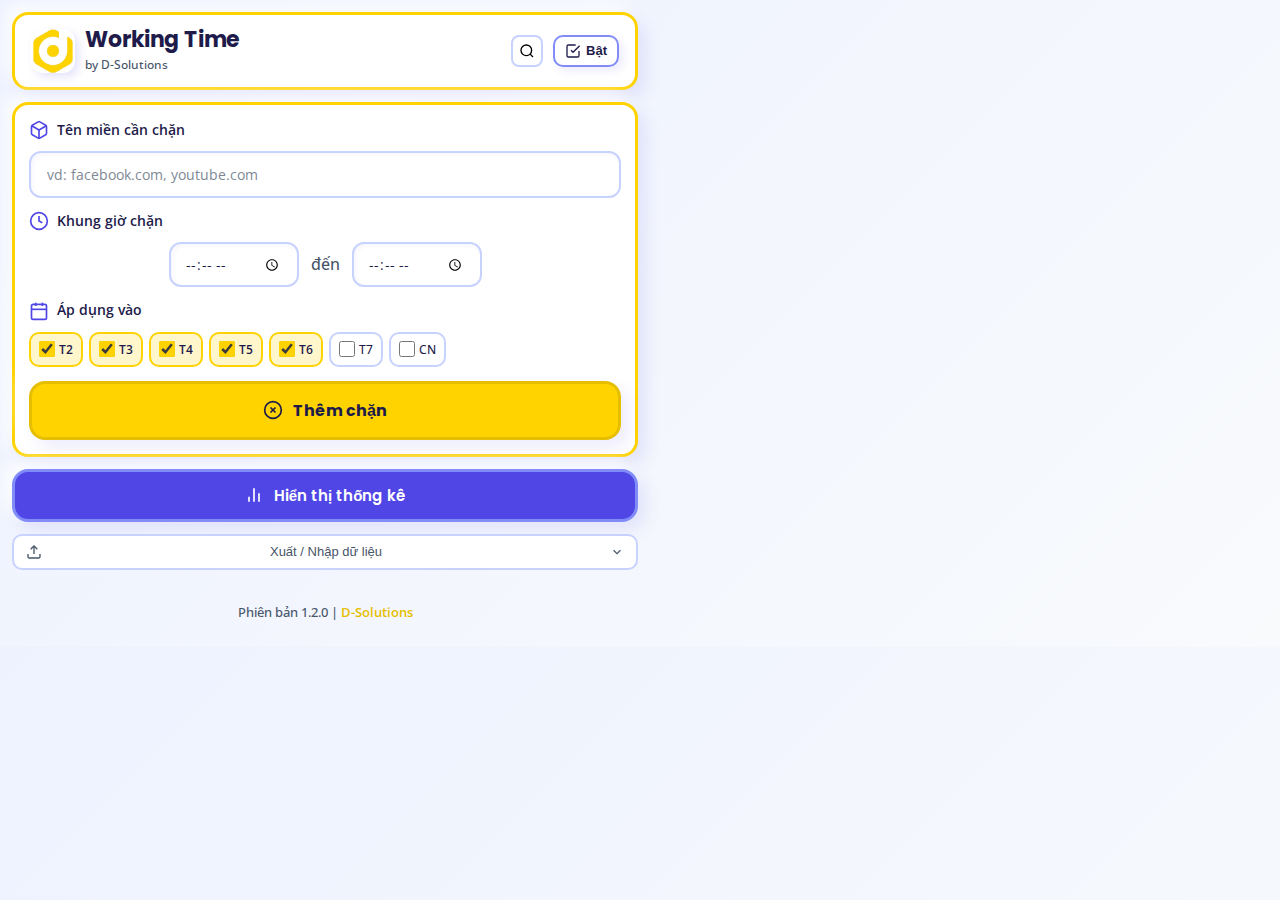
<file: index.html>
<!doctype html>
<html lang="vi">
    <head>
        <meta charset="UTF-8" />
        <meta name="viewport" content="width=device-width, initial-scale=1.0" />
        <title>Working Time - Quản lý thời gian hiệu quả</title>
        <link rel="stylesheet" href="./styles.css" />
    </head>

    <body>
        <div class="container">
            <header class="header-card">
                <img class="logo" src="icon128.png" alt="Working Time Logo" />
                <div class="title-group">
                    <h1 class="main-title">Working Time</h1>
                    <p class="subtitle">by D-Solutions</p>
                </div>
                <button id="searchToggleBtn" class="search-toggle-btn" aria-label="Tìm kiếm">
                    <svg class="btn-icon" viewBox="0 0 24 24" fill="none" stroke="currentColor" stroke-width="2">
                        <circle cx="11" cy="11" r="8"></circle>
                        <path d="m21 21-4.35-4.35"></path>
                    </svg>
                </button>
                <button id="batchToggleBtn" class="batch-toggle-btn">
                    <svg class="btn-icon" viewBox="0 0 24 24" fill="none" stroke="currentColor" stroke-width="2">
                        <polyline points="9 11 12 14 22 4"></polyline>
                        <path d="M21 12v7a2 2 0 0 1-2 2H5a2 2 0 0 1-2-2V5a2 2 0 0 1 2-2h11"></path>
                    </svg>
                    <span>Bật</span>
                </button>
            </header>

            <!-- Search Input (Hidden by default) -->
            <div id="searchContainer" class="search-container hidden">
                <svg class="search-icon" viewBox="0 0 24 24" fill="none" stroke="currentColor" stroke-width="2">
                    <circle cx="11" cy="11" r="8"></circle>
                    <path d="m21 21-4.35-4.35"></path>
                </svg>
                <input type="text" id="searchInput" class="search-input" placeholder="Tìm kiếm trang web..." aria-label="Tìm kiếm trang web" />
                <button id="searchCloseBtn" class="search-close-btn" aria-label="Đóng tìm kiếm">
                    <svg viewBox="0 0 24 24" fill="none" stroke="currentColor" stroke-width="2">
                        <line x1="18" y1="6" x2="6" y2="18"></line>
                        <line x1="6" y1="6" x2="18" y2="18"></line>
                    </svg>
                </button>
            </div>

            <!-- Container cho tùy chọn tạm dừng -->
            <div id="pauseDurationContainer" class="pause-card hidden">
                <div class="pause-content">
                    <svg class="pause-icon" viewBox="0 0 24 24" fill="none" stroke="currentColor" stroke-width="2">
                        <circle cx="12" cy="12" r="10"></circle>
                        <line x1="10" y1="15" x2="10" y2="9"></line>
                        <line x1="14" y1="15" x2="14" y2="9"></line>
                    </svg>
                    <label for="pauseDuration" class="pause-label">Tạm dừng trong:</label>
                    <input type="number" id="pauseDuration" min="5" max="120" value="30" aria-label="Thời gian tạm dừng">
                    <span class="pause-unit">phút</span>
                </div>
                <div class="pause-actions">
                    <button id="applyPauseBtn" class="apply-pause-btn">
                        <svg class="btn-icon" viewBox="0 0 24 24" fill="none" stroke="currentColor" stroke-width="2">
                            <polyline points="20 6 9 17 4 12"></polyline>
                        </svg>
                        Áp dụng
                    </button>
                    <button id="cancelPauseBtn" class="cancel-btn">
                        <svg class="btn-icon" viewBox="0 0 24 24" fill="none" stroke="currentColor" stroke-width="2">
                            <line x1="18" y1="6" x2="6" y2="18"></line>
                            <line x1="6" y1="6" x2="18" y2="18"></line>
                        </svg>
                        Hủy
                    </button>
                </div>
            </div>

            <!-- Form thêm trang web -->
            <form class="block-form form-card">
                <div class="form-section">
                    <label for="domainInput" class="form-label">
                        <svg class="label-icon" viewBox="0 0 24 24" fill="none" stroke="currentColor" stroke-width="2">
                            <path d="M21 16V8a2 2 0 0 0-1-1.73l-7-4a2 2 0 0 0-2 0l-7 4A2 2 0 0 0 3 8v8a2 2 0 0 0 1 1.73l7 4a2 2 0 0 0 2 0l7-4A2 2 0 0 0 21 16z"></path>
                            <polyline points="3.27 6.96 12 12.01 20.73 6.96"></polyline>
                            <line x1="12" y1="22.08" x2="12" y2="12"></line>
                        </svg>
                        Tên miền cần chặn
                    </label>
                    <input
                        type="text"
                        class="domain-input"
                        placeholder="vd: facebook.com, youtube.com"
                        aria-label="Nhập tên miền cần chặn"
                    />
                </div>

                <div class="form-section">
                    <label class="form-label">
                        <svg class="label-icon" viewBox="0 0 24 24" fill="none" stroke="currentColor" stroke-width="2">
                            <circle cx="12" cy="12" r="10"></circle>
                            <polyline points="12 6 12 12 16 14"></polyline>
                        </svg>
                        Khung giờ chặn
                    </label>
                    <div class="time-input-container">
                        <input type="time" id="startTime" name="startTime" required aria-label="Giờ bắt đầu">
                        <span class="time-separator">đến</span>
                        <input type="time" id="endTime" name="endTime" required aria-label="Giờ kết thúc">
                    </div>
                </div>

                <div class="form-section">
                    <label class="form-label">
                        <svg class="label-icon" viewBox="0 0 24 24" fill="none" stroke="currentColor" stroke-width="2">
                            <rect x="3" y="4" width="18" height="18" rx="2" ry="2"></rect>
                            <line x1="16" y1="2" x2="16" y2="6"></line>
                            <line x1="8" y1="2" x2="8" y2="6"></line>
                            <line x1="3" y1="10" x2="21" y2="10"></line>
                        </svg>
                        Áp dụng vào
                    </label>
                    <div class="weekday-selector">
                        <label class="weekday-label"><input type="checkbox" name="weekday" value="1" checked> T2</label>
                        <label class="weekday-label"><input type="checkbox" name="weekday" value="2" checked> T3</label>
                        <label class="weekday-label"><input type="checkbox" name="weekday" value="3" checked> T4</label>
                        <label class="weekday-label"><input type="checkbox" name="weekday" value="4" checked> T5</label>
                        <label class="weekday-label"><input type="checkbox" name="weekday" value="5" checked> T6</label>
                        <label class="weekday-label"><input type="checkbox" name="weekday" value="6"> T7</label>
                        <label class="weekday-label"><input type="checkbox" name="weekday" value="0"> CN</label>
                    </div>
                </div>

                <button class="block-button primary-btn" type="submit">
                    <svg class="btn-icon" viewBox="0 0 24 24" fill="none" stroke="currentColor" stroke-width="2">
                        <circle cx="12" cy="12" r="10"></circle>
                        <line x1="15" y1="9" x2="9" y2="15"></line>
                        <line x1="9" y1="9" x2="15" y2="15"></line>
                    </svg>
                    Thêm chặn
                </button>
            </form>
            
            <!-- Danh sách trang web -->
            <ul class="domain-list"></ul>

            <!-- Thống kê -->
            <div class="statistics-panel stats-card">
                <button id="toggleStatsBtn" class="toggle-stats-btn">
                    <svg class="btn-icon" viewBox="0 0 24 24" fill="none" stroke="currentColor" stroke-width="2">
                        <line x1="18" y1="20" x2="18" y2="10"></line>
                        <line x1="12" y1="20" x2="12" y2="4"></line>
                        <line x1="6" y1="20" x2="6" y2="14"></line>
                    </svg>
                    <span>Hiển thị thống kê</span>
                </button>
                <div id="statisticsContent" class="statistics-content hidden">
                    <div class="stats-grid">
                        <div class="stats-item stat-block">
                            <div class="stat-icon-wrapper block-icon">
                                <svg viewBox="0 0 24 24" fill="none" stroke="currentColor" stroke-width="2">
                                    <path d="M18 8A6 6 0 0 0 6 8c0 7-3 9-3 9h18s-3-2-3-9"></path>
                                    <path d="M13.73 21a2 2 0 0 1-3.46 0"></path>
                                </svg>
                            </div>
                            <div class="stat-content">
                                <div class="stats-label">Số lần bị chặn</div>
                                <div id="blockCount" class="stats-value">0</div>
                            </div>
                        </div>
                        <div class="stats-item stat-block">
                            <div class="stat-icon-wrapper time-icon">
                                <svg viewBox="0 0 24 24" fill="none" stroke="currentColor" stroke-width="2">
                                    <circle cx="12" cy="12" r="10"></circle>
                                    <polyline points="12 6 12 12 16 14"></polyline>
                                </svg>
                            </div>
                            <div class="stat-content">
                                <div class="stats-label">Thời gian tiết kiệm</div>
                                <div id="savedTime" class="stats-value">0 phút</div>
                            </div>
                        </div>
                        <div class="stats-item stat-block full-width">
                            <div class="stat-icon-wrapper trophy-icon">
                                <svg viewBox="0 0 24 24" fill="none" stroke="currentColor" stroke-width="2">
                                    <path d="M6 9H4.5a2.5 2.5 0 0 1 0-5H6"></path>
                                    <path d="M18 9h1.5a2.5 2.5 0 0 0 0-5H18"></path>
                                    <path d="M4 22h16"></path>
                                    <path d="M10 14.66V17c0 .55-.47.98-.97 1.21C7.85 18.75 7 20.24 7 22"></path>
                                    <path d="M14 14.66V17c0 .55.47.98.97 1.21C16.15 18.75 17 20.24 17 22"></path>
                                    <path d="M18 2H6v7a6 6 0 0 0 12 0V2Z"></path>
                                </svg>
                            </div>
                            <div class="stat-content">
                                <div class="stats-label">Trang web bị chặn nhiều nhất</div>
                                <div id="topBlockedDomain" class="stats-value">-</div>
                            </div>
                        </div>
                    </div>
                    <button id="resetStatsBtn" class="reset-stats-btn">
                        <svg class="btn-icon" viewBox="0 0 24 24" fill="none" stroke="currentColor" stroke-width="2">
                            <polyline points="1 4 1 10 7 10"></polyline>
                            <path d="M3.51 15a9 9 0 1 0 2.13-9.36L1 10"></path>
                        </svg>
                        Đặt lại thống kê
                    </button>
                </div>
            </div>
            
            <!-- Import/Export Toggle -->
            <div class="import-export-section">
                <button id="importExportToggle" class="import-export-toggle">
                    <svg class="toggle-icon" viewBox="0 0 24 24" fill="none" stroke="currentColor" stroke-width="2">
                        <path d="M21 15v4a2 2 0 0 1-2 2H5a2 2 0 0 1-2-2v-4"></path>
                        <polyline points="17 8 12 3 7 8"></polyline>
                        <line x1="12" y1="3" x2="12" y2="15"></line>
                    </svg>
                    <span>Xuất / Nhập dữ liệu</span>
                    <svg class="chevron-icon" viewBox="0 0 24 24" fill="none" stroke="currentColor" stroke-width="2">
                        <polyline points="6 9 12 15 18 9"></polyline>
                    </svg>
                </button>

                <div id="importExportActions" class="import-export-actions hidden">
                    <button id="exportBtn" class="action-button export-button">
                        <svg class="action-icon" viewBox="0 0 24 24" fill="none" stroke="currentColor" stroke-width="2">
                            <path d="M21 15v4a2 2 0 0 1-2 2H5a2 2 0 0 1-2-2v-4"></path>
                            <polyline points="7 10 12 15 17 10"></polyline>
                            <line x1="12" y1="15" x2="12" y2="3"></line>
                        </svg>
                        <span>Xuất dữ liệu</span>
                    </button>
                    <button id="importBtn" class="action-button import-button">
                        <svg class="action-icon" viewBox="0 0 24 24" fill="none" stroke="currentColor" stroke-width="2">
                            <path d="M21 15v4a2 2 0 0 1-2 2H5a2 2 0 0 1-2-2v-4"></path>
                            <polyline points="17 8 12 3 7 8"></polyline>
                            <line x1="12" y1="3" x2="12" y2="15"></line>
                        </svg>
                        <span>Nhập dữ liệu</span>
                    </button>
                </div>
            </div>

            <!-- Phiên bản -->
            <div class="version-info">
                <span>Phiên bản 1.2.0</span> | <a href="https://d-solutions.vn">D-Solutions</a>
            </div>
        </div>
        <script src="./script.js"></script>
    </body>
</html>
</file>
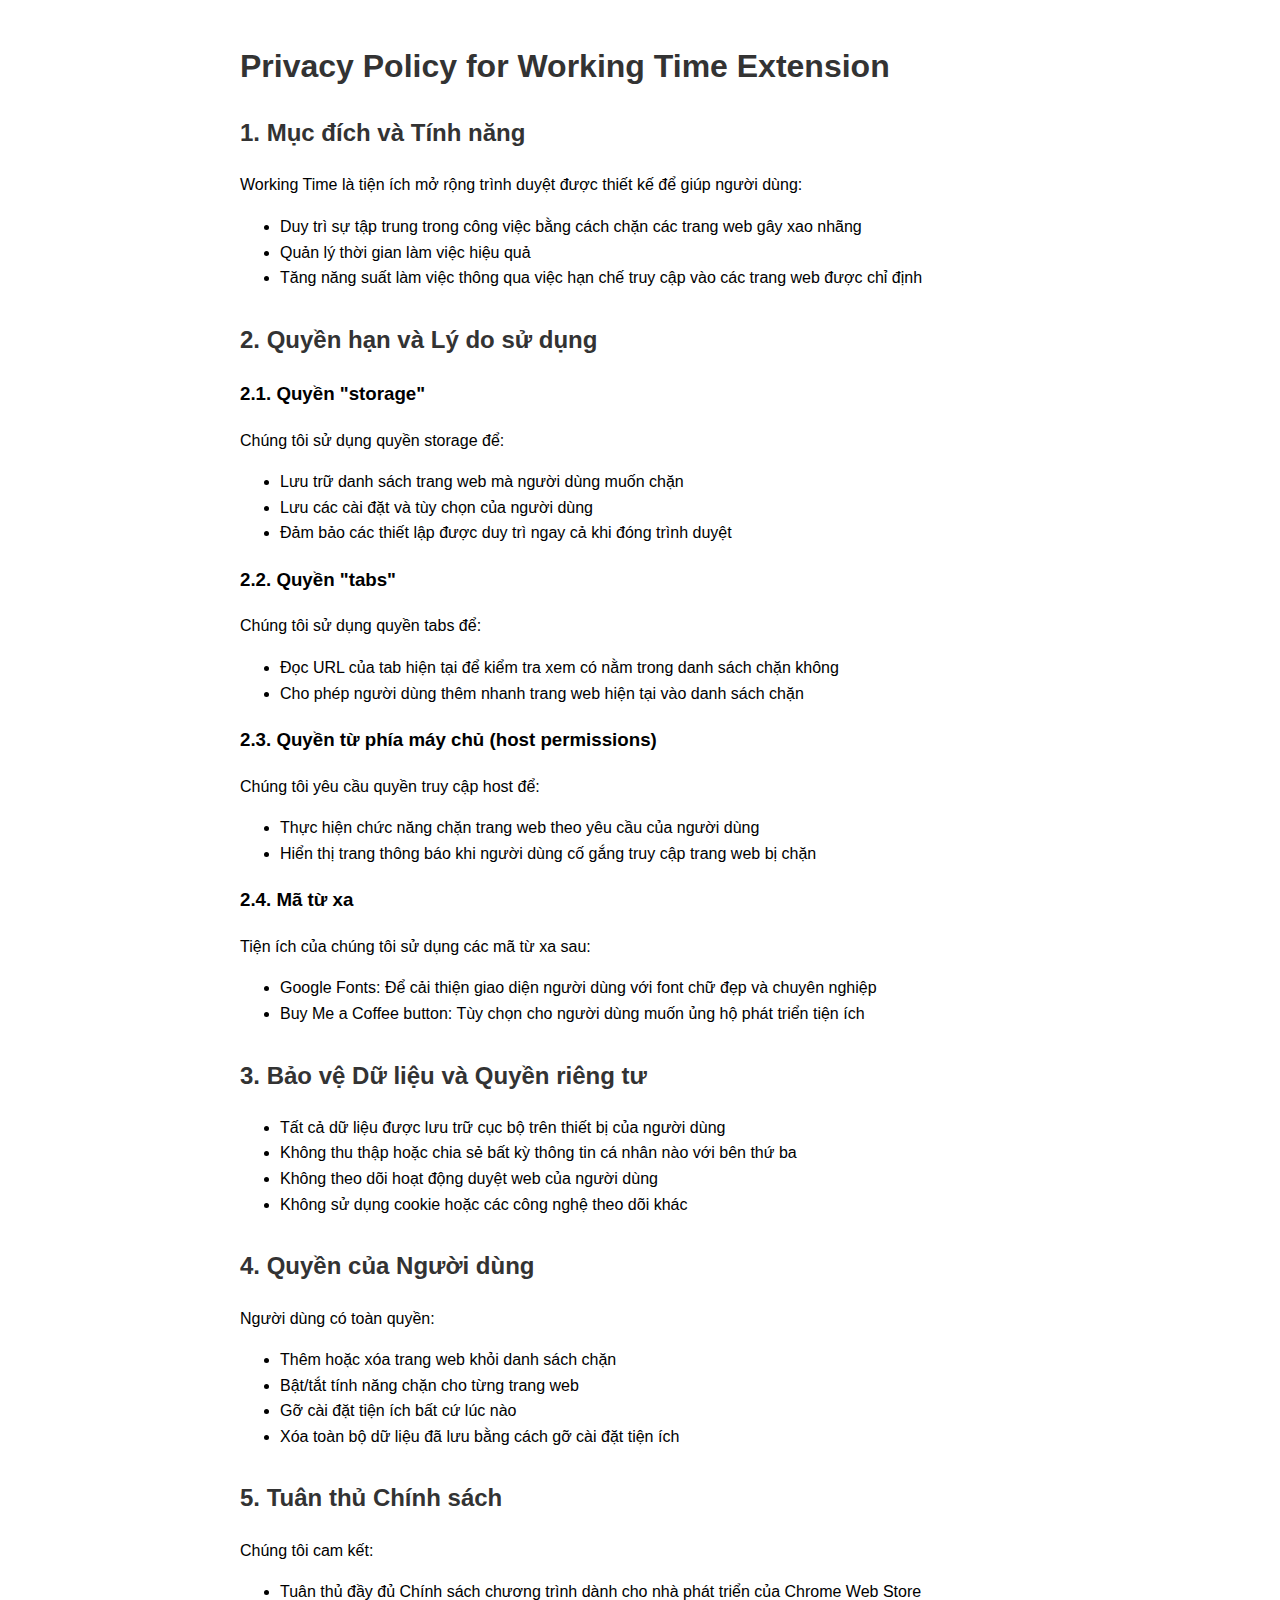
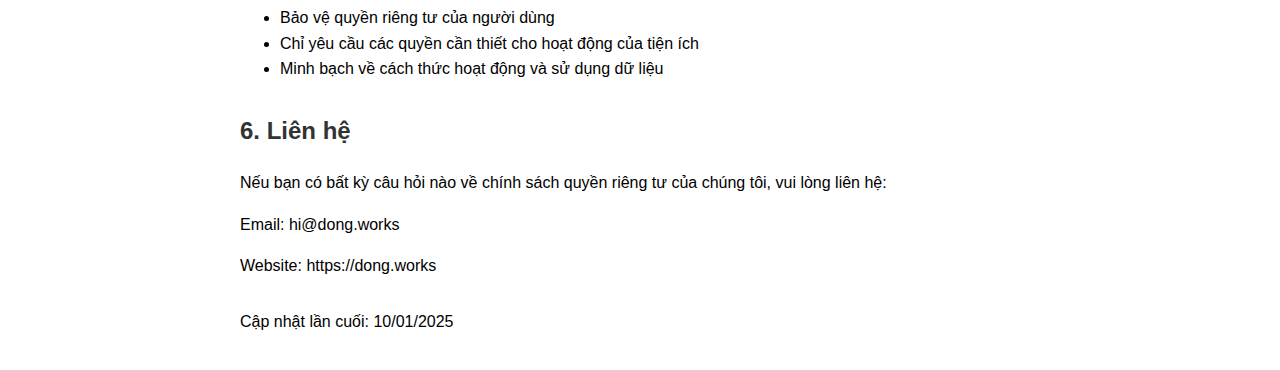
<file: privacy.html>
<!doctype html>
<html lang="en">
    <head>
        <meta charset="UTF-8" />
        <meta name="viewport" content="width=device-width, initial-scale=1.0" />
        <title>Privacy Policy - Working Time Extension</title>
        <style>
            body {
                font-family: Arial, sans-serif;
                line-height: 1.6;
                max-width: 800px;
                margin: 0 auto;
                padding: 20px;
            }
            h1,
            h2 {
                color: #333;
            }
            section {
                margin-bottom: 30px;
            }
        </style>
    </head>
    <body>
        <h1>Privacy Policy for Working Time Extension</h1>

        <section>
            <h2>1. Mục đích và Tính năng</h2>
            <p>
                Working Time là tiện ích mở rộng trình duyệt được thiết kế để
                giúp người dùng:
            </p>
            <ul>
                <li>
                    Duy trì sự tập trung trong công việc bằng cách chặn các
                    trang web gây xao nhãng
                </li>
                <li>Quản lý thời gian làm việc hiệu quả</li>
                <li>
                    Tăng năng suất làm việc thông qua việc hạn chế truy cập vào
                    các trang web được chỉ định
                </li>
            </ul>
        </section>

        <section>
            <h2>2. Quyền hạn và Lý do sử dụng</h2>

            <h3>2.1. Quyền "storage"</h3>
            <p>Chúng tôi sử dụng quyền storage để:</p>
            <ul>
                <li>Lưu trữ danh sách trang web mà người dùng muốn chặn</li>
                <li>Lưu các cài đặt và tùy chọn của người dùng</li>
                <li>
                    Đảm bảo các thiết lập được duy trì ngay cả khi đóng trình
                    duyệt
                </li>
            </ul>

            <h3>2.2. Quyền "tabs"</h3>
            <p>Chúng tôi sử dụng quyền tabs để:</p>
            <ul>
                <li>
                    Đọc URL của tab hiện tại để kiểm tra xem có nằm trong danh
                    sách chặn không
                </li>
                <li>
                    Cho phép người dùng thêm nhanh trang web hiện tại vào danh
                    sách chặn
                </li>
            </ul>

            <h3>2.3. Quyền từ phía máy chủ (host permissions)</h3>
            <p>Chúng tôi yêu cầu quyền truy cập host để:</p>
            <ul>
                <li>
                    Thực hiện chức năng chặn trang web theo yêu cầu của người
                    dùng
                </li>
                <li>
                    Hiển thị trang thông báo khi người dùng cố gắng truy cập
                    trang web bị chặn
                </li>
            </ul>

            <h3>2.4. Mã từ xa</h3>
            <p>Tiện ích của chúng tôi sử dụng các mã từ xa sau:</p>
            <ul>
                <li>
                    Google Fonts: Để cải thiện giao diện người dùng với font chữ
                    đẹp và chuyên nghiệp
                </li>
                <li>
                    Buy Me a Coffee button: Tùy chọn cho người dùng muốn ủng hộ
                    phát triển tiện ích
                </li>
            </ul>
        </section>

        <section>
            <h2>3. Bảo vệ Dữ liệu và Quyền riêng tư</h2>
            <ul>
                <li>
                    Tất cả dữ liệu được lưu trữ cục bộ trên thiết bị của người
                    dùng
                </li>
                <li>
                    Không thu thập hoặc chia sẻ bất kỳ thông tin cá nhân nào với
                    bên thứ ba
                </li>
                <li>Không theo dõi hoạt động duyệt web của người dùng</li>
                <li>Không sử dụng cookie hoặc các công nghệ theo dõi khác</li>
            </ul>
        </section>

        <section>
            <h2>4. Quyền của Người dùng</h2>
            <p>Người dùng có toàn quyền:</p>
            <ul>
                <li>Thêm hoặc xóa trang web khỏi danh sách chặn</li>
                <li>Bật/tắt tính năng chặn cho từng trang web</li>
                <li>Gỡ cài đặt tiện ích bất cứ lúc nào</li>
                <li>
                    Xóa toàn bộ dữ liệu đã lưu bằng cách gỡ cài đặt tiện ích
                </li>
            </ul>
        </section>

        <section>
            <h2>5. Tuân thủ Chính sách</h2>
            <p>Chúng tôi cam kết:</p>
            <ul>
                <li>
                    Tuân thủ đầy đủ Chính sách chương trình dành cho nhà phát
                    triển của Chrome Web Store
                </li>
                <li>Bảo vệ quyền riêng tư của người dùng</li>
                <li>
                    Chỉ yêu cầu các quyền cần thiết cho hoạt động của tiện ích
                </li>
                <li>Minh bạch về cách thức hoạt động và sử dụng dữ liệu</li>
            </ul>
        </section>

        <section>
            <h2>6. Liên hệ</h2>
            <p>
                Nếu bạn có bất kỳ câu hỏi nào về chính sách quyền riêng tư của
                chúng tôi, vui lòng liên hệ:
            </p>
            <p>Email: hi@dong.works</p>
            <p>Website: https://dong.works</p>
        </section>

        <footer>
            <p>Cập nhật lần cuối: 10/01/2025</p>
        </footer>
    </body>
</html>
</file>
<file: styles.css>
/**
 * Working Time Extension - styles.css
 * Version: 1.2.0
 * Design: Educational Platform - Claymorphism Style
 * Primary Color: #ffd300 (D-Solutions Yellow)
 */

@import url('https://fonts.googleapis.com/css2?family=Open+Sans:wght@300;400;500;600;700&family=Poppins:wght@400;500;600;700&display=swap');

/* ----- CSS VARIABLES ----- */
:root {
    /* D-Solutions Brand Colors */
    --primary: #ffd300;
    --primary-dark: #e6be00;
    --primary-light: #fff066;

    /* Educational Platform Colors */
    --secondary: #4F46E5;
    --secondary-light: #818CF8;
    --accent: #F97316;
    --background: #EEF2FF;
    --surface: #FFFFFF;
    --text-primary: #1E1B4B;
    --text-secondary: #475569;
    --border: #C7D2FE;

    /* Semantic Colors */
    --success: #22C55E;
    --error: #EF4444;
    --warning: #F59E0B;

    /* Claymorphism Shadows */
    --shadow-soft: 8px 8px 16px rgba(79, 70, 229, 0.1),
                   -8px -8px 16px rgba(255, 255, 255, 0.8);
    --shadow-pressed: inset 4px 4px 8px rgba(79, 70, 229, 0.1),
                      inset -4px -4px 8px rgba(255, 255, 255, 0.5);
    --shadow-hover: 12px 12px 20px rgba(79, 70, 229, 0.15),
                    -12px -12px 20px rgba(255, 255, 255, 0.9);
}

/* ----- RESET & BASE ----- */
* {
    margin: 0;
    padding: 0;
    box-sizing: border-box;
    border: none;
}

ul {
    list-style: none;
}

body {
    width: 650px;
    min-height: 500px;
    margin: 0;
    padding: 12px;
    font-family: 'Open Sans', sans-serif;
    background: linear-gradient(135deg, var(--background) 0%, #F8FAFC 100%);
    color: var(--text-primary);
    line-height: 1.6;
}

h1, h2, h3, h4, h5, h6 {
    font-family: 'Poppins', sans-serif;
    font-weight: 600;
}

.container {
    width: 100%;
    min-width: 400px;
}

/* ----- SVG ICONS ----- */
.btn-icon, .label-icon, .search-icon, .pause-icon {
    width: 20px;
    height: 20px;
    flex-shrink: 0;
}

.stat-icon-wrapper svg {
    width: 24px;
    height: 24px;
}

/* ----- HEADER ----- */
.header-card {
    display: flex;
    align-items: center;
    gap: 10px;
    padding: 12px 16px;
    margin-bottom: 12px;
    background: var(--surface);
    border-radius: 16px;
    border: 3px solid var(--primary);
    box-shadow: var(--shadow-soft);
    transition: all 200ms ease-out;
    flex-wrap: nowrap;
}

.logo {
    width: 44px;
    height: 44px;
    border-radius: 12px;
    box-shadow: 4px 4px 8px rgba(79, 70, 229, 0.15);
    flex-shrink: 0;
}

.title-group {
    display: flex;
    flex-direction: column;
    gap: 2px;
    flex: 1;
    min-width: 0;
}

.main-title {
    font-size: 22px;
    font-weight: 700;
    color: var(--text-primary);
    line-height: 1.2;
    white-space: nowrap;
}

.subtitle {
    font-size: 12px;
    color: var(--text-secondary);
    font-weight: 500;
    white-space: nowrap;
}

/* Search Toggle Button */
.search-toggle-btn {
    display: inline-flex;
    align-items: center;
    justify-content: center;
    width: 32px;
    height: 32px;
    min-width: 32px;
    max-width: 32px;
    min-height: 32px;
    max-height: 32px;
    background: var(--surface);
    border: 2px solid var(--border);
    border-radius: 8px;
    cursor: pointer;
    transition: all 200ms ease-out;
    flex-shrink: 0;
    padding: 0;
}

.search-toggle-btn:hover {
    border-color: var(--primary);
    background: rgba(255, 211, 0, 0.1);
    transform: translateY(-2px);
}

.search-toggle-btn .btn-icon {
    width: 16px;
    height: 16px;
}

/* Batch Toggle in Header */
.header-card .batch-toggle-btn {
    display: flex;
    align-items: center;
    gap: 5px;
    padding: 6px 10px;
    background: var(--surface);
    border: 2px solid var(--secondary-light);
    border-radius: 10px;
    cursor: pointer;
    white-space: nowrap;
    font-size: 13px;
    font-weight: 600;
    color: var(--text-primary);
    box-shadow: 4px 4px 8px rgba(79, 70, 229, 0.1);
    transition: all 200ms ease-out;
    flex-shrink: 0;
}

.header-card .batch-toggle-btn:hover {
    transform: translateY(-2px);
    box-shadow: 6px 6px 12px rgba(79, 70, 229, 0.15);
}

.header-card .batch-toggle-btn.all-active {
    background: var(--error);
    color: white;
    border-color: var(--error);
}

.header-card .batch-toggle-btn.paused {
    background: var(--success);
    color: white;
    border-color: var(--success);
}

.header-card .batch-toggle-btn .btn-icon {
    width: 16px;
    height: 16px;
}

/* Search Container */
.search-container {
    display: flex;
    align-items: center;
    gap: 8px;
    padding: 10px 12px;
    margin-bottom: 12px;
    background: var(--surface);
    border-radius: 14px;
    border: 3px solid var(--border);
    box-shadow: var(--shadow-soft);
    position: relative;
}

.search-container.hidden {
    display: none;
}

.search-container .search-icon {
    width: 18px;
    height: 18px;
    color: var(--text-secondary);
    flex-shrink: 0;
}

.search-container .search-input {
    flex: 1;
    padding: 6px 8px;
    border: none;
    background: transparent;
    font-size: 14px;
    color: var(--text-primary);
    outline: none;
}

.search-close-btn {
    display: flex;
    align-items: center;
    justify-content: center;
    width: 28px;
    height: 28px;
    background: var(--surface);
    border: 2px solid var(--border);
    border-radius: 8px;
    cursor: pointer;
    transition: all 200ms ease-out;
    flex-shrink: 0;
}

.search-close-btn:hover {
    background: var(--error);
    border-color: var(--error);
    color: white;
}

.search-close-btn svg {
    width: 14px;
    height: 14px;
}

/* ----- IMPORT/EXPORT SECTION ----- */
.import-export-section {
    margin-bottom: 10px;
}

.import-export-toggle {
    display: flex;
    align-items: center;
    gap: 8px;
    width: 100%;
    padding: 8px 12px;
    background: var(--surface);
    border: 2px solid var(--border);
    border-radius: 10px;
    cursor: pointer;
    font-size: 13px;
    font-weight: 500;
    color: var(--text-secondary);
    transition: all 200ms ease-out;
}

.import-export-toggle:hover {
    border-color: var(--primary);
    color: var(--text-primary);
}

.import-export-toggle .toggle-icon {
    width: 16px;
    height: 16px;
    flex-shrink: 0;
}

.import-export-toggle span {
    flex: 1;
}

.import-export-toggle .chevron-icon {
    width: 14px;
    height: 14px;
    flex-shrink: 0;
    transition: transform 200ms ease-out;
}

.import-export-toggle.active .chevron-icon {
    transform: rotate(180deg);
}

.import-export-actions {
    display: grid;
    grid-template-columns: 1fr 1fr;
    gap: 8px;
    margin-top: 8px;
    padding: 0;
    overflow: hidden;
    max-height: 0;
    opacity: 0;
    transition: all 300ms ease-out;
}

.import-export-actions.show {
    max-height: 200px;
    opacity: 1;
}

.import-export-actions.hidden {
    display: none;
}

.action-button {
    display: flex;
    align-items: center;
    justify-content: center;
    gap: 6px;
    padding: 10px 12px;
    background: var(--surface);
    border: 2px solid var(--border);
    border-radius: 10px;
    cursor: pointer;
    font-size: 13px;
    font-weight: 600;
    color: var(--text-primary);
    transition: all 200ms ease-out;
}

.action-button .action-icon {
    width: 16px;
    height: 16px;
    flex-shrink: 0;
}

.export-button:hover {
    border-color: var(--success);
    background: rgba(34, 197, 94, 0.1);
    color: var(--success);
}

.import-button:hover {
    border-color: var(--secondary);
    background: rgba(79, 70, 229, 0.1);
    color: var(--secondary);
}

/* ----- FORM CARD ----- */
.form-card {
    padding: 14px;
    margin-bottom: 12px;
    background: var(--surface);
    border-radius: 16px;
    border: 3px solid var(--primary);
    box-shadow: var(--shadow-soft);
}

.form-section {
    margin-bottom: 12px;
}

.form-section:last-of-type {
    margin-bottom: 14px;
}

.form-label {
    display: flex;
    align-items: center;
    gap: 8px;
    font-size: 14px;
    font-weight: 600;
    color: var(--text-primary);
    margin-bottom: 10px;
}

.label-icon {
    color: var(--secondary);
}

.domain-input {
    width: 100%;
    padding: 12px 16px;
    border: 2px solid var(--border);
    border-radius: 12px;
    font-size: 14px;
    font-family: 'Open Sans', sans-serif;
    background: var(--surface);
    color: var(--text-primary);
    box-shadow: inset 2px 2px 4px rgba(79, 70, 229, 0.05);
    transition: all 200ms ease-out;
}

.domain-input:focus {
    outline: none;
    border-color: var(--primary);
    box-shadow: 0 0 0 3px rgba(255, 211, 0, 0.2);
}

.domain-input::placeholder {
    color: var(--text-secondary);
    opacity: 0.7;
}

.domain-input-invalid {
    border-color: var(--error);
    box-shadow: 0 0 0 3px rgba(239, 68, 68, 0.1);
}

.domain-input-valid {
    border-color: var(--success);
    box-shadow: 0 0 0 3px rgba(34, 197, 94, 0.1);
}

.time-input-container {
    display: flex;
    align-items: center;
    justify-content: center;
    gap: 12px;
}

.time-input-container input[type="time"] {
    padding: 10px 14px;
    border: 2px solid var(--border);
    border-radius: 12px;
    font-size: 14px;
    font-family: 'Open Sans', sans-serif;
    background: var(--surface);
    color: var(--text-primary);
    width: 130px;
    box-shadow: inset 2px 2px 4px rgba(79, 70, 229, 0.05);
    transition: all 200ms ease-out;
    cursor: pointer;
}

.time-input-container input[type="time"]:focus {
    outline: none;
    border-color: var(--primary);
    box-shadow: 0 0 0 3px rgba(255, 211, 0, 0.2);
}

.time-separator {
    font-weight: 500;
    color: var(--text-secondary);
}

.weekday-selector {
    display: flex;
    flex-wrap: nowrap;
    gap: 6px;
}

.weekday-label {
    display: inline-flex;
    align-items: center;
    justify-content: center;
    gap: 4px;
    padding: 6px 8px;
    background: var(--surface);
    border: 2px solid var(--border);
    border-radius: 10px;
    cursor: pointer;
    font-size: 12px;
    font-weight: 500;
    color: var(--text-primary);
    transition: all 200ms ease-out;
    user-select: none;
    white-space: nowrap;
}

.weekday-label:hover {
    border-color: var(--primary);
    background: rgba(255, 211, 0, 0.1);
}

.weekday-label input[type="checkbox"] {
    cursor: pointer;
    width: 16px;
    height: 16px;
    accent-color: var(--primary);
}

.weekday-label input[type="checkbox"]:checked + span,
.weekday-label:has(input[type="checkbox"]:checked) {
    background: rgba(255, 211, 0, 0.2);
    border-color: var(--primary);
    font-weight: 600;
}

/* ----- PRIMARY BUTTON ----- */
.primary-btn {
    display: flex;
    align-items: center;
    justify-content: center;
    gap: 10px;
    width: 100%;
    padding: 14px 24px;
    background: var(--primary);
    border: 3px solid var(--primary-dark);
    border-radius: 16px;
    cursor: pointer;
    font-size: 16px;
    font-weight: 700;
    font-family: 'Poppins', sans-serif;
    color: var(--text-primary);
    box-shadow: var(--shadow-soft);
    transition: all 200ms ease-out;
}

.primary-btn:hover {
    transform: translateY(-3px);
    box-shadow: var(--shadow-hover);
    background: var(--primary-light);
}

.primary-btn:active {
    transform: translateY(0);
    box-shadow: var(--shadow-pressed);
}

/* ----- DOMAIN LIST ----- */
.domain-list {
    margin-top: 0;
    margin-bottom: 12px;
    padding: 12px;
    background: var(--surface);
    border-radius: 14px;
    border: 3px solid var(--border);
    max-height: 300px;
    overflow-y: auto;
    box-shadow: var(--shadow-soft);
}

.domain-list:empty {
    display: none;
}

.domain {
    display: grid;
    grid-template-columns: auto 1fr auto;
    grid-template-rows: auto auto;
    gap: 6px 10px;
    padding: 10px;
    margin-bottom: 8px;
    background: rgba(238, 242, 255, 0.5);
    border-radius: 10px;
    border: 2px solid var(--border);
    transition: all 200ms ease-out;
}

.domain:hover {
    background: rgba(255, 211, 0, 0.1);
    border-color: var(--primary);
}

.domain:last-child {
    margin-bottom: 0;
}

/* Row 1: Toggle + Domain Name + Delete Button */
.domain .toggle {
    grid-column: 1;
    grid-row: 1;
}

.domain li {
    grid-column: 2;
    grid-row: 1;
    list-style: none;
    word-break: break-all;
    font-size: 15px;
    color: var(--text-primary);
    font-weight: 600;
    align-self: center;
}

.domain .delete-btn {
    grid-column: 3;
    grid-row: 1;
}

/* Row 2: Time Display spans across */
.domain .time-display {
    grid-column: 2 / 4;
    grid-row: 2;
}

.domain-hidden {
    display: none !important;
}

/* ----- TOGGLE SWITCH ----- */
.toggle {
    position: relative;
    display: inline-block;
    width: 50px;
    height: 26px;
    flex-shrink: 0;
}

.toggle input {
    opacity: 0;
    width: 0;
    height: 0;
}

.slider {
    position: absolute;
    cursor: pointer;
    top: 0;
    left: 0;
    right: 0;
    bottom: 0;
    background: var(--surface);
    border: 2px solid var(--border);
    transition: all 300ms ease-out;
    border-radius: 20px;
    box-shadow: inset 2px 2px 4px rgba(79, 70, 229, 0.1);
}

.slider:before {
    position: absolute;
    content: "";
    height: 18px;
    width: 18px;
    left: 3px;
    bottom: 2px;
    background: var(--text-secondary);
    transition: all 300ms ease-out;
    border-radius: 50%;
    box-shadow: 2px 2px 4px rgba(0, 0, 0, 0.2);
}

input:checked + .slider {
    background: var(--text-primary);
    border-color: var(--primary);
}

input:checked + .slider:before {
    transform: translateX(24px);
    background: var(--primary);
}

.delete-btn {
    display: flex;
    align-items: center;
    justify-content: center;
    width: 32px;
    height: 32px;
    background: var(--error);
    color: white;
    border: none;
    border-radius: 10px;
    cursor: pointer;
    font-size: 16px;
    font-weight: bold;
    transition: all 200ms ease-out;
    flex-shrink: 0;
}

.delete-btn:hover {
    transform: scale(1.1);
    box-shadow: 4px 4px 8px rgba(239, 68, 68, 0.3);
}

.delete-btn:active {
    transform: scale(0.95);
}

/* ----- TIME DISPLAY ----- */
.time-display {
    font-size: 13px;
    color: var(--text-secondary);
    display: flex;
    align-items: center;
    gap: 8px;
    flex-wrap: wrap;
    margin-left: 0;
}

.time-display input[type="time"] {
    border: 1px solid var(--border);
    background: var(--surface);
    color: var(--text-primary);
    font-size: 13px;
    padding: 4px 8px;
    cursor: pointer;
    width: 85px;
    border-radius: 8px;
    transition: all 200ms ease-out;
    font-weight: 500;
}

.time-display input[type="time"]:hover {
    background: rgba(255, 211, 0, 0.15);
    border-color: var(--primary);
}

.time-display input[type="time"]:focus {
    outline: none;
    border-color: var(--primary);
    box-shadow: 0 0 0 2px rgba(255, 211, 0, 0.2);
}

.weekday-display {
    font-size: 11px;
    background: rgba(79, 70, 229, 0.1);
    color: var(--secondary);
    padding: 4px 10px;
    border-radius: 8px;
    font-weight: 600;
    letter-spacing: 0.5px;
    border: 1px solid rgba(79, 70, 229, 0.2);
}

/* ----- PAUSE CARD ----- */
.pause-card {
    padding: 10px 12px;
    margin-bottom: 12px;
    background: var(--surface);
    border-radius: 14px;
    border: 3px solid var(--warning);
    box-shadow: var(--shadow-soft);
    order: -1; /* Đưa lên trên trong flex container */
}

.pause-card.hidden {
    display: none;
}

.pause-content {
    display: flex;
    align-items: center;
    gap: 12px;
    margin-bottom: 12px;
    flex-wrap: wrap;
}

.pause-icon {
    color: var(--warning);
}

.pause-label {
    font-weight: 600;
    color: var(--text-primary);
    font-size: 14px;
}

.pause-card input[type="number"] {
    width: 70px;
    padding: 8px 12px;
    border: 2px solid var(--border);
    border-radius: 10px;
    font-size: 14px;
    font-weight: 600;
    text-align: center;
    background: var(--surface);
    color: var(--text-primary);
}

.pause-card input[type="number"]:focus {
    outline: none;
    border-color: var(--primary);
    box-shadow: 0 0 0 3px rgba(255, 211, 0, 0.2);
}

.pause-unit {
    font-size: 14px;
    color: var(--text-secondary);
    font-weight: 500;
}

.pause-actions {
    display: flex;
    gap: 8px;
}

.apply-pause-btn,
.cancel-btn {
    display: flex;
    align-items: center;
    gap: 6px;
    padding: 8px 16px;
    border: 2px solid transparent;
    border-radius: 10px;
    cursor: pointer;
    font-size: 14px;
    font-weight: 600;
    transition: all 200ms ease-out;
    flex: 1;
    justify-content: center;
}

.apply-pause-btn {
    background: var(--success);
    color: white;
}

.apply-pause-btn:hover {
    transform: translateY(-2px);
    box-shadow: 4px 4px 8px rgba(34, 197, 94, 0.3);
}

.cancel-btn {
    background: var(--surface);
    color: var(--error);
    border-color: var(--error);
}

.cancel-btn:hover {
    background: var(--error);
    color: white;
    transform: translateY(-2px);
}

/* ----- STATISTICS CARD ----- */
.stats-card {
    margin-top: 0;
    margin-bottom: 12px;
}

.toggle-stats-btn {
    display: flex;
    align-items: center;
    justify-content: center;
    gap: 10px;
    width: 100%;
    padding: 12px 20px;
    background: var(--secondary);
    color: white;
    border: 3px solid var(--secondary-light);
    border-radius: 16px;
    cursor: pointer;
    font-size: 15px;
    font-weight: 600;
    font-family: 'Poppins', sans-serif;
    box-shadow: var(--shadow-soft);
    transition: all 200ms ease-out;
}

.toggle-stats-btn:hover {
    transform: translateY(-2px);
    box-shadow: var(--shadow-hover);
    background: var(--secondary-light);
}

.statistics-content {
    margin-top: 12px;
    padding: 14px;
    background: var(--surface);
    border-radius: 14px;
    border: 3px solid var(--border);
    box-shadow: var(--shadow-soft);
}

.statistics-content.hidden {
    display: none;
}

.stats-grid {
    display: grid;
    grid-template-columns: 1fr 1fr;
    gap: 12px;
    margin-bottom: 16px;
}

.stat-block {
    display: flex;
    align-items: center;
    gap: 10px;
    padding: 12px;
    background: rgba(238, 242, 255, 0.5);
    border-radius: 10px;
    border: 2px solid var(--border);
    transition: all 200ms ease-out;
}

.stat-block:hover {
    background: rgba(255, 211, 0, 0.1);
    border-color: var(--primary);
    transform: translateY(-2px);
}

.stat-block.full-width {
    grid-column: 1 / -1;
}

.stat-icon-wrapper {
    display: flex;
    align-items: center;
    justify-content: center;
    width: 48px;
    height: 48px;
    border-radius: 12px;
    flex-shrink: 0;
}

.block-icon {
    background: rgba(239, 68, 68, 0.1);
    color: var(--error);
}

.time-icon {
    background: rgba(34, 197, 94, 0.1);
    color: var(--success);
}

.trophy-icon {
    background: rgba(255, 211, 0, 0.2);
    color: var(--primary-dark);
}

.stat-content {
    flex: 1;
}

.stats-label {
    font-size: 13px;
    color: var(--text-secondary);
    font-weight: 500;
    margin-bottom: 4px;
}

.stats-value {
    font-size: 20px;
    font-weight: 700;
    font-family: 'Poppins', sans-serif;
    color: var(--text-primary);
}

.reset-stats-btn {
    display: flex;
    align-items: center;
    justify-content: center;
    gap: 8px;
    width: 100%;
    padding: 10px 16px;
    background: var(--surface);
    color: var(--error);
    border: 2px solid var(--error);
    border-radius: 12px;
    cursor: pointer;
    font-size: 14px;
    font-weight: 600;
    transition: all 200ms ease-out;
}

.reset-stats-btn:hover {
    background: var(--error);
    color: white;
    transform: translateY(-2px);
}

/* ----- VERSION INFO ----- */
.version-info {
    text-align: center;
    margin-top: 20px;
    padding: 12px;
    font-size: 13px;
    color: var(--text-secondary);
    font-weight: 500;
}

.version-info a {
    color: var(--primary-dark);
    text-decoration: none;
    font-weight: 600;
    transition: all 200ms ease-out;
}

.version-info a:hover {
    color: var(--secondary);
    text-decoration: underline;
}

/* ----- SCROLLBAR ----- */
::-webkit-scrollbar {
    width: 8px;
}

::-webkit-scrollbar-track {
    background: var(--background);
    border-radius: 10px;
}

::-webkit-scrollbar-thumb {
    background: var(--primary);
    border-radius: 10px;
    border: 2px solid var(--background);
}

::-webkit-scrollbar-thumb:hover {
    background: var(--primary-dark);
}

/* ----- ACCESSIBILITY ----- */
@media (prefers-reduced-motion: reduce) {
    *,
    *::before,
    *::after {
        animation-duration: 0.01ms !important;
        animation-iteration-count: 1 !important;
        transition-duration: 0.01ms !important;
    }
}

/* Focus visible for keyboard navigation */
*:focus-visible {
    outline: 3px solid var(--primary);
    outline-offset: 2px;
}

/* ----- RESPONSIVE ----- */
@media (max-width: 650px) {
    body {
        width: 100%;
        padding: 10px;
    }

    .header-card {
        flex-wrap: wrap;
        padding: 10px 12px;
    }

    .logo {
        width: 36px;
        height: 36px;
    }

    .main-title {
        font-size: 18px;
    }

    .search-toggle-btn,
    .header-card .batch-toggle-btn {
        flex: 1;
        justify-content: center;
        width: 100%;
    }

    .form-card {
        padding: 12px;
    }

    .weekday-selector {
        flex-wrap: wrap;
    }

    .import-export-grid {
        grid-template-columns: 1fr;
    }

    .stats-grid {
        grid-template-columns: 1fr;
    }

    .stat-block.full-width {
        grid-column: 1;
    }
}
</file>
